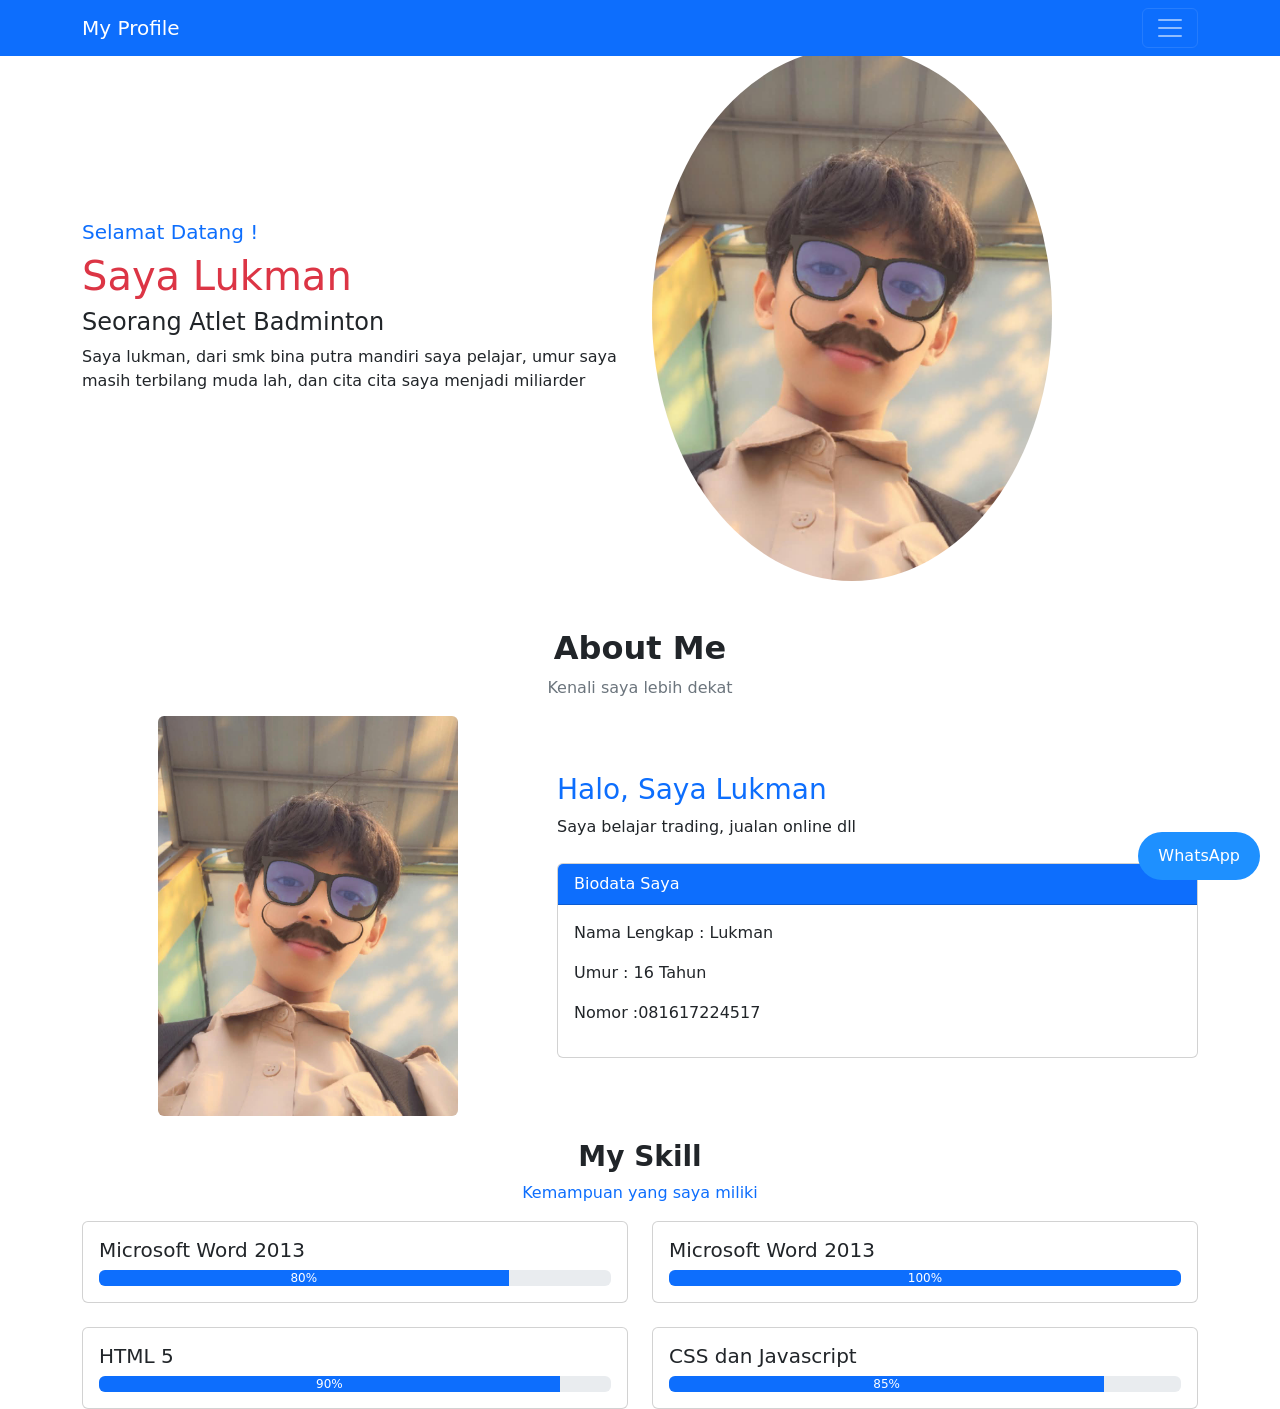
<file: project/index.html>
<!DOCTYPE html>
 <html lang="en">
 <head>
    <meta charset="UTF-8">
    <meta name="viewport" content="width=device-width, initial-scale=1.0">
    <title>Profil web</title>
     <link href="https://cdn.jsdelivr.net/npm/bootstrap@5.3.8/dist/css/bootstrap.min.css" rel="stylesheet">
    <link href="style.css" rel="stylesheet">
    </head>
 <body>
    
    <header id="home">
        <nav class="navbar navbar-dark bg-primary fixed-top">
            <div class="container">
                <a class="navbar-brand" href="#home">
                    My Profile <span class="text-info"></span>
                </a>

                <button class="navbar-toggler" type="button" data-bs-toggle="collapse" data-bs-target="#navbarMenu">

                    <span class="navbar-toggler-icon"></span>
                </button>

                <div class="collapse navbar-collapse" id="navbarMenu">
                    <ul class="navbar-nav ms-auto">
                        <li class="nav-item">
                            <a class="nav-link" href="#home">Home</a>
                        </li>

                        <li class="nav-item">
                            <a class="nav-link" href="#about">About</a>
                        </li>

                        <li class="nav-item">
                            <a class="nav-link" href="#skill">Skill</a>
                        </li>

                        <li class="nav-item">
                            <a class="nav-link" href="#contact">Contact</a>
                        </li>

                    </ul>
                </div>
            </div>
        </nav>
    </header>

    <main>

        <section id="home" class="container py-5">
            <div class="row align-items-center">
                <div class="col-md-6">
                    <h5 class="text-primary">Selamat Datang !</h5>
                    <h1 class="text-danger">Saya Lukman</h1>
                    <h4>Seorang Atlet Badminton</h4>
                    <p>
                        Saya lukman, dari smk bina putra mandiri
                        saya pelajar, umur saya masih terbilang muda lah,
                        dan cita cita saya menjadi miliarder
                    </p>
                </div>

                <div class="col-md-6">
                    <img src="assets/images/foto3.jpg.jpeg" 
                    class="img-fluid rounded-circle" 
                    width="400" height="400">
                </div>
            </div>

        </section>

        <section id="about">
            <div class="container">
                <div class="text-center">
                    <h2 class="fw-bold">About Me</h2>
                    <p class="text-secondary"> Kenali saya lebih dekat</p>
                </div>

                <div class="row align-items-center">
                    <div class="col-md-5 text-center">
                        <img src="assets/images/foto3.jpg.jpeg"
                         class="img-fluid rounded" width="300">
                    </div>

                    <div class="col-md-7">
                        <h3 class="text-primary">Halo, Saya Lukman</h3>
                        <p>
                          Saya belajar trading, jualan online dll
                        </p>
                        <div class="card mt-4">
                            <div class="card-header bg-primary text-white">
                                Biodata Saya
                            </div>
                            <div class="card-body">
                                <p>Nama Lengkap : Lukman</p>
                                <p>Umur : 16 Tahun</p>
                                <p>Nomor :081617224517</p>
                               
                            </div>
                        </div>
                    </div>
               
                </div>

            </div>
        </section>

        <section id="skill" class="mt-4">
            <div class="container">
                <div class="text-center">
                    <h3 class="fw-bold">My Skill</h3>
                    <p class="text-primary">Kemampuan yang saya miliki</p>
                </div>
                <div class="row">

                    <div class="col-md-6">
                        <div class="card">
                            <div class="card-body">
                                <h5>Microsoft Word 2013</h5>
                                <div class="progress">
                                    <div class="progress-bar bg-primary"
                                    style="width: 80%;"
                                        aria-valuemax="100"
                                        aria-valuemin="0"
                                        role="progressbar"
                                        aria-valuenow="80">
                                        80%
                                    </div>
                                </div>
                            </div>
                        </div>
                    </div>
                    <div class="col-md-6">
                        <div class="card">
                            <div class="card-body">
                                <h5>Microsoft Word 2013</h5>
                                <div class="progress">
                                    <div class="progress-bar bg-primary"
                                    style="width: 100%;"
                                        aria-valuemax="100"
                                        aria-valuemin="0"
                                        role="progressbar"
                                        aria-valuenow="100">
                                        100%
                                    </div>
                                </div>
                            </div>
                        </div>
                    </div>

                    <div class="col-md-6 mt-4">
                        <div class="card">
                            <div class="card-body">
                                <h5>HTML 5</h5>
                                <div class="progress">
                                    <div class="progress-bar bg-primary"
                                    style="width: 90%;"
                                        aria-valuemax="90"
                                        aria-valuemin="0"
                                        role="progressbar"
                                        aria-valuenow="90">
                                        90%
                                    </div>
                                </div>
                            </div>
                        </div>
                    </div>
                    <div class="col-md-6 mt-4">
                        <div class="card">
                            <div class="card-body">
                                <h5>CSS dan Javascript</h5>
                                <div class="progress">
                                    <div class="progress-bar bg-primary"
                                    style="width: 85%;"
                                        aria-valuemax="85"
                                        aria-valuemin="0"
                                        role="progressbar"
                                        aria-valuenow="85">
                                        85%
                                    </div>
                                </div>
                            </div>
                        </div>
                    </div>
                    
                </div>
            </div>
        </section>
        <section id="contact"></section>
    </main>

    <footer></footer>
    <a href="https://wa.me/6281617224517" class="whatsapp-float"
    target="_blank" rel="noopener noreferrer">
        WhatsApp
    </a>
    <script src="https://cdn.jsdelivr.net/npm/bootstrap@5.3.8/dist/js/bootstrap.bundle.min.js" crossorigin="anonymous"></script>
 </body>
 </html>
</file>
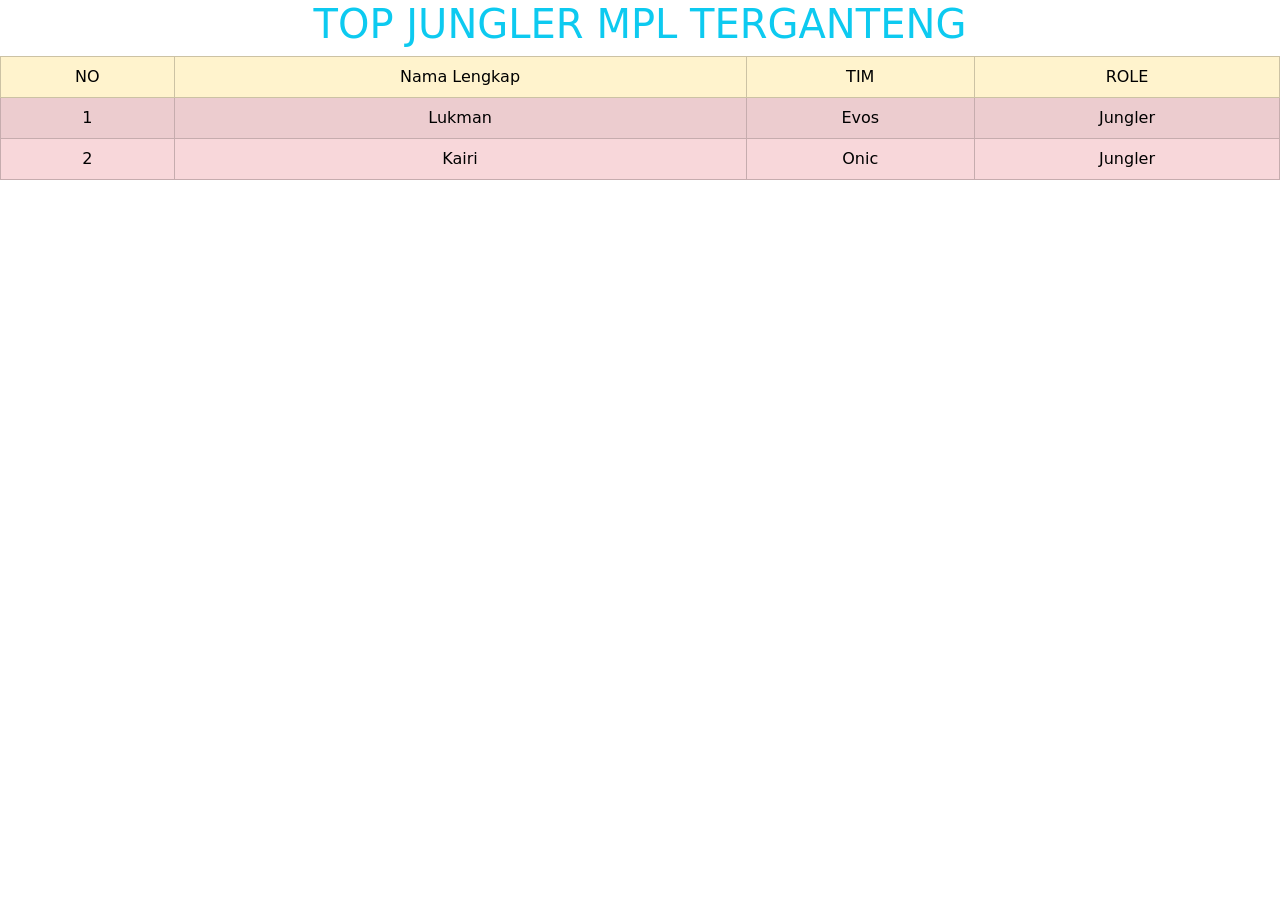
<file: GABUT.html>
<!DOCTYPE html>
<html lang="en">
<head>
    <meta charset="UTF-8">
    <title>tabel boostrap</title>
    <link href="https://cdn.jsdelivr.net/npm/bootstrap@5.3.8/dist/css/bootstrap.min.css" rel="stylesheet" integrity="sha384-sRIl4kxILFvY47J16cr9ZwB07vP4J8+LH7qKQnuqkuIAvNWLzeN8tE5YBujZqJLB" crossorigin="anonymous">
</head>    
<body>
    <h1 class="mb-2 text-center text-info">TOP JUNGLER MPL TERGANTENG</h1>
    
    <table class="table table-danger table-striped table-bordered table-hover">
        <thead class="table-warning"
        <tr align="center">
        <td>NO</td>
        <td>Nama Lengkap</td>
        <td>TIM</td>
        <td>ROLE</td>
    </tr>

    </thead>

    <tr align="CENTER">
        <td>1</td>
        <td>Lukman</td>
        <td>Evos</td>
        <td>Jungler</td>
    </tr>

    <tr align="CENTER">
        <td>2</td>
        <td>Kairi</td>
        <td>Onic</td>
        <td>Jungler</td>
    </tr>
    </table>
</body>
</html>
</file>
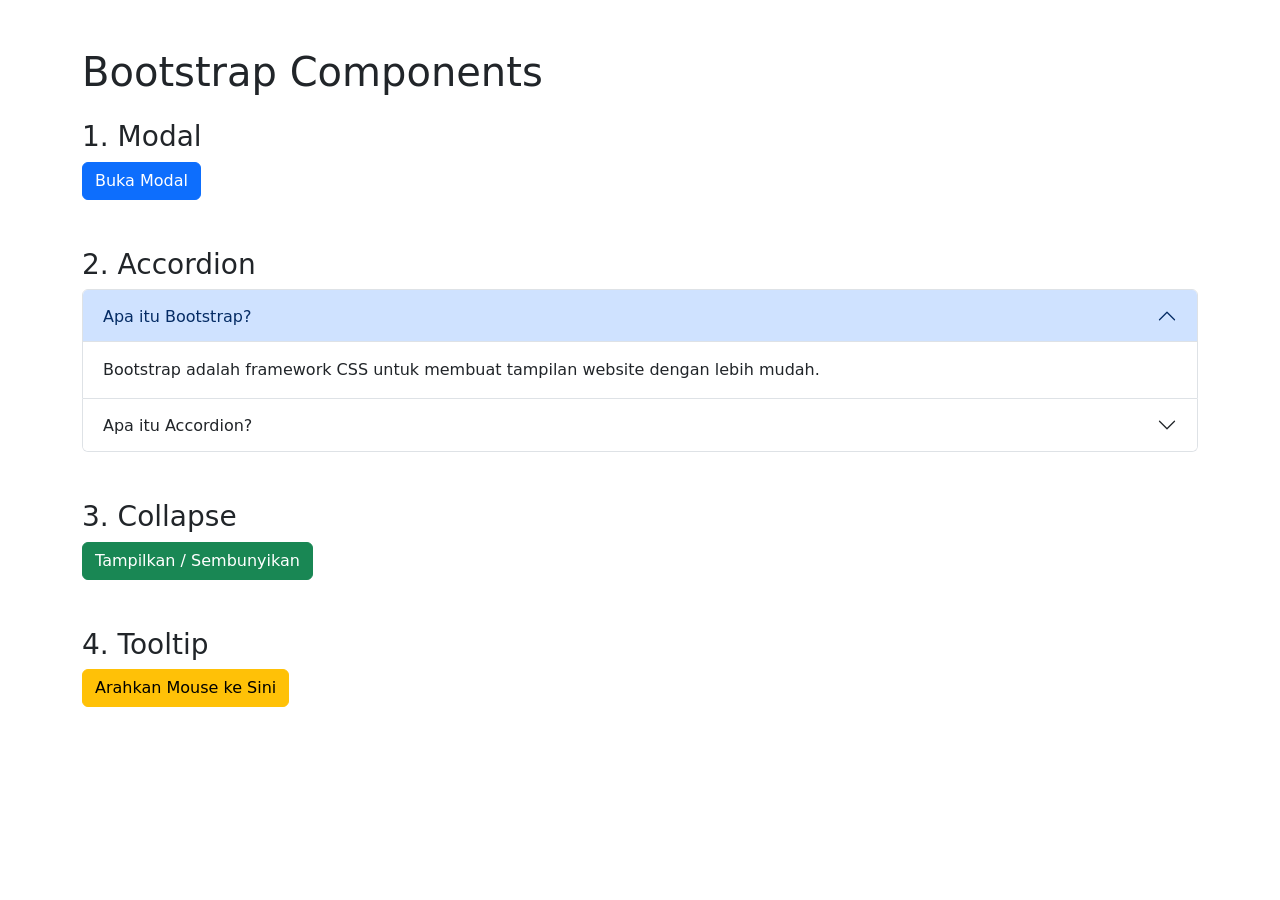
<file: LATIHAN BOOSTRAP.html>
<!DOCTYPE html>
<html lang="id">
<head>
    <meta charset="UTF-8">
    <meta name="viewport" content="width=device-width, initial-scale=1.0">

    <title>Bootstrap Components</title>

    <!-- Bootstrap CSS -->
    <link
        href="https://cdn.jsdelivr.net/npm/bootstrap@5.3.3/dist/css/bootstrap.min.css"
        rel="stylesheet"
    >
</head>

<body>

<div class="container mt-5">

    <h1 class="mb-4">Bootstrap Components</h1>

    <!-- ================= MODAL ================= -->
    <h3>1. Modal</h3>

    <button
        type="button"
        class="btn btn-primary"
        data-bs-toggle="modal"
        data-bs-target="#modalContoh">
        Buka Modal
    </button>

    <div
        class="modal fade"
        id="modalContoh"
        tabindex="-1">

        <div class="modal-dialog">

            <div class="modal-content">

                <div class="modal-header">
                    <h5 class="modal-title">
                        Contoh Modal
                    </h5>

                    <button
                        type="button"
                        class="btn-close"
                        data-bs-dismiss="modal">
                    </button>
                </div>

                <div class="modal-body">
                    Ini adalah isi dari modal Bootstrap.
                </div>

                <div class="modal-footer">

                    <button
                        type="button"
                        class="btn btn-secondary"
                        data-bs-dismiss="modal">
                        Tutup
                    </button>

                </div>

            </div>

        </div>
    </div>


    <!-- ================= ACCORDION ================= -->
    <h3 class="mt-5">2. Accordion</h3>

    <div class="accordion" id="accordionContoh">

        <div class="accordion-item">

            <h2 class="accordion-header">

                <button
                    class="accordion-button"
                    type="button"
                    data-bs-toggle="collapse"
                    data-bs-target="#jawaban1">

                    Apa itu Bootstrap?

                </button>

            </h2>

            <div
                id="jawaban1"
                class="accordion-collapse collapse show"
                data-bs-parent="#accordionContoh">

                <div class="accordion-body">
                    Bootstrap adalah framework CSS untuk membuat
                    tampilan website dengan lebih mudah.
                </div>

            </div>

        </div>


        <div class="accordion-item">

            <h2 class="accordion-header">

                <button
                    class="accordion-button collapsed"
                    type="button"
                    data-bs-toggle="collapse"
                    data-bs-target="#jawaban2">

                    Apa itu Accordion?

                </button>

            </h2>

            <div
                id="jawaban2"
                class="accordion-collapse collapse"
                data-bs-parent="#accordionContoh">

                <div class="accordion-body">
                    Accordion digunakan untuk membuat konten
                    yang dapat dibuka dan ditutup.
                </div>

            </div>

        </div>

    </div>


    <!-- ================= COLLAPSE ================= -->
    <h3 class="mt-5">3. Collapse</h3>

    <button
        class="btn btn-success"
        type="button"
        data-bs-toggle="collapse"
        data-bs-target="#kontenCollapse">

        Tampilkan / Sembunyikan

    </button>

    <div
        class="collapse mt-3"
        id="kontenCollapse">

        <div class="card card-body">
            Ini adalah contoh konten Collapse.
            Konten ini dapat ditampilkan dan disembunyikan.
        </div>

    </div>


    <!-- ================= TOOLTIP ================= -->
    <h3 class="mt-5">4. Tooltip</h3>

    <button
        type="button"
        class="btn btn-warning"
        data-bs-toggle="tooltip"
        data-bs-title="Ini adalah Tooltip">

        Arahkan Mouse ke Sini

    </button>

</div>


<!-- Bootstrap JavaScript -->
<script
    src="https://cdn.jsdelivr.net/npm/bootstrap@5.3.3/dist/js/bootstrap.bundle.min.js">
</script>

<!-- Aktifkan Tooltip -->
<script>
    const tooltipTriggerList =
        document.querySelectorAll('[data-bs-toggle="tooltip"]');

    const tooltipList =
        [...tooltipTriggerList].map(
            tooltipTriggerEl =>
                new bootstrap.Tooltip(tooltipTriggerEl)
        );
</script>

</body>
</html>
</file>
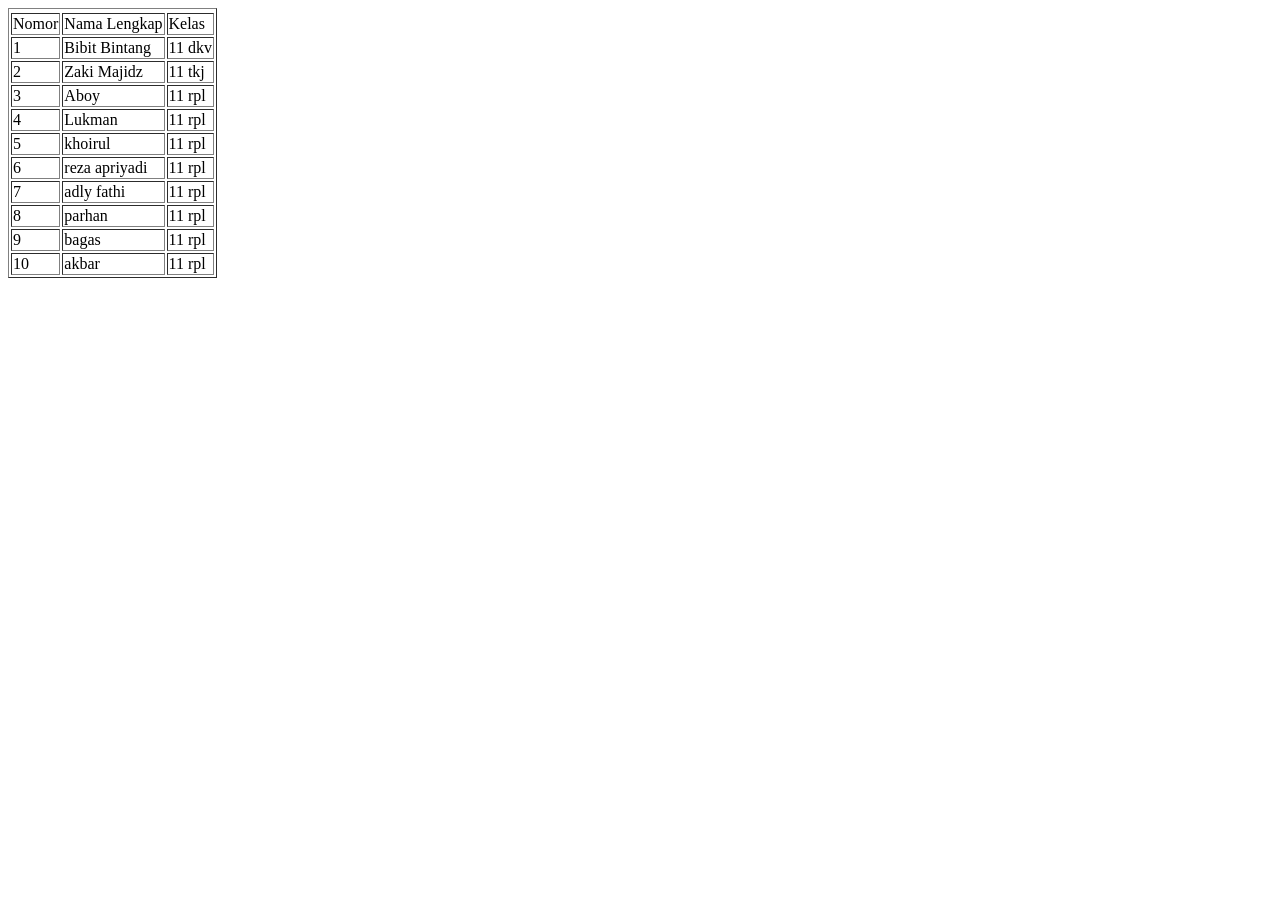
<file: latihan.html1.html>
<!DOCTYPE html>
<html lang="en">
<head>
    <meta charset="UTF-8">
    <meta name="viewport" content="width"=device-width, initial-scale="1.0">
    <title>Document</title>
</head>
<body>

    <table border="1">
        <tr></tr>
            <td>Nomor</td>
            <td>Nama Lengkap</td>
            <td>Kelas</td>
        </tr>

        <tr>
            <td>1</td>
            <td>Bibit Bintang</td>
            <td>11 dkv</td>
        </tr>

        <tr>
            <td>2</td>
            <td>Zaki Majidz</td>
            <td>11 tkj</td>
        </tr>

        <tr>
            <td>3</td>
            <td>Aboy</td>
            <td>11 rpl</td>
        </tr>

        <tr>
            <td>4</td>
            <td>Lukman</td>
            <td>11 rpl</td>
        </tr>

        <tr>
            <td>5</td>
            <td>khoirul</td>
            <td>11 rpl</td>
        </tr>

        <tr>
            <td>6</td>
            <td>reza apriyadi</td>
            <td>11 rpl</td>
        </tr>

        <tr>
            <td>7</td>
            <td>adly fathi</td>
            <td>11 rpl</td>
        </tr>

        <tr>
            <td>8</td>
            <td>parhan</td>
            <td>11 rpl</td>
        </tr>

        <tr>
            <td>9</td>
            <td>bagas</td>
            <td>11 rpl</td>
        </tr>

        <tr>
            <td>10</td>
            <td>akbar</td>
            <td>11 rpl</td>
        </tr>
    </table>
</body>
</html>
</file>
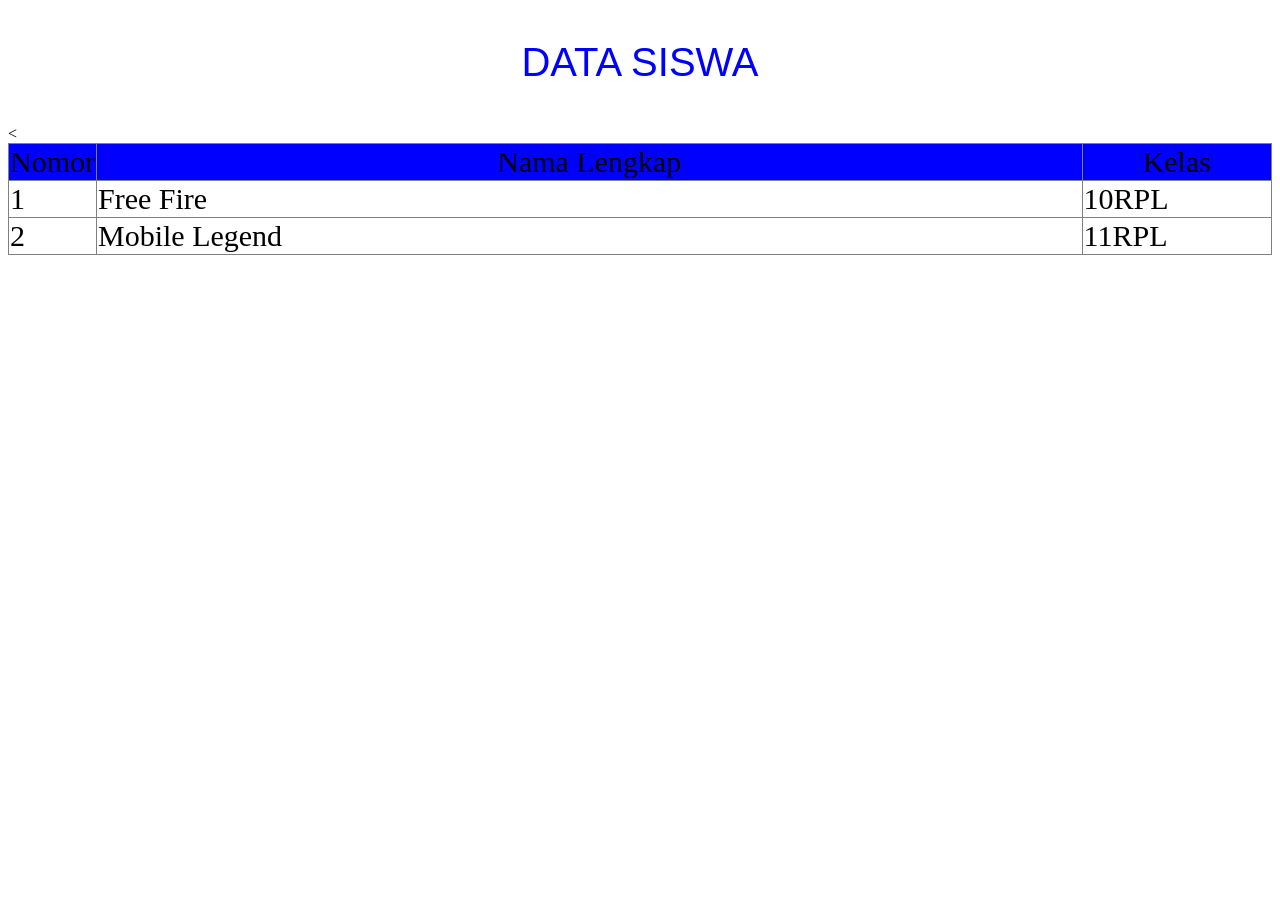
<file: latihan.html2.html>
<!DOCTYPE html>
<html lang="en">
<head>
    <meta charset="UTF-8">
    <meta name="viewport" content="width=device-width, initial-scale=1.0">
    <title>DATA SISWA</title>

    <style>
        table{
            border-collapse: collapse;
            font-size: 30px;
        }

        p{
            font-size: 40px;
            color: blue;
            text-align: center;
            font-family: 'Franklin Gothic Medium', 'Arial Narrow', Arial, sans-serif;
        }
        thead{
            height: 70px;
        }
        .warna{
            color: blue
        }
        </style>
</head>
<body>
    <p>DATA SISWA</p>
    <table border ="1" width="100%">

        <tr bgcolor="blue">
            <td align="center" width="5%">Nomor</td>
            <td align="center">Nama Lengkap</td>
            <td align="center" width="15%">Kelas</td>
        
        </tr>

        <tr>
            <td>1</td>
            <td>Free Fire</td>
            <td>10RPL</td>

        </tr>

        <tr>
            <td>2</td>
            <td>Mobile Legend</td>
            <td>11RPL</td>
        </tr>

        <
</file>
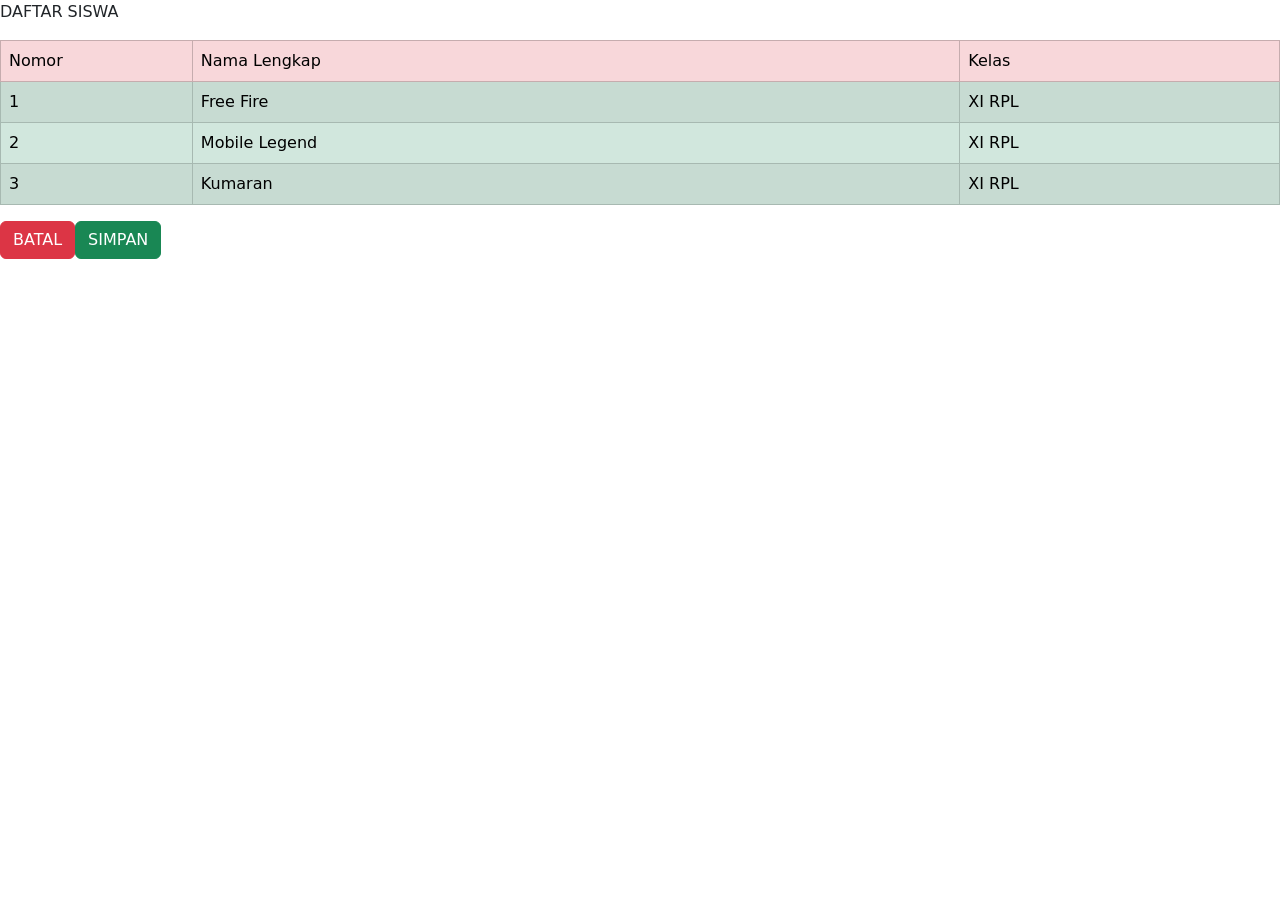
<file: latihan.html3.html>
<!doctype html>
<html lang="en">
  <head>
    <meta charset="utf-8">
    <meta name="viewport" content="width=device-width, initial-scale=1">
    <title>Bootstrap demo</title>
    <link href="https://cdn.jsdelivr.net/npm/bootstrap@5.3.8/dist/css/bootstrap.min.css" rel="stylesheet" integrity="sha384-sRIl4kxILFvY47J16cr9ZwB07vP4J8+LH7qKQnuqkuIAvNWLzeN8tE5YBujZqJLB" crossorigin="anonymous">
  </head>
  <body>

    <script src="https://cdn.jsdelivr.net/npm/bootstrap@5.3.8/dist/js/bootstrap.bundle.min.js" integrity="sha384-FKyoEForCGlyvwx9Hj09JcYn3nv7wiPVlz7YYwJrWVcXK/BmnVDxM+D2scQbITxI" crossorigin="anonymous"></script>
    <p>DAFTAR SISWA</p>
    <table class="table table-success table-striped  table-bordered table-hover">
        <thead>
            <tr class="table-danger"> 
                <td width="15%">Nomor</td>
                <td>Nama Lengkap</td>
                <td width="25%">Kelas</td>
            
            </tr>
            
        </thead>
        
        <tr>
            <td>1</td>
            <td>Free Fire</td>
            <td>XI RPL </td>

        </tr>

        <tr>
            <td>2</td>
            <td>Mobile Legend</td>
            <td>XI RPL </td>
        </tr>

        <tr>
            <td>3</td>
            <td>Kumaran</td>
            <td>XI RPL </td>
        </tr>
        <table>
            <button type="button" class="btn btn-danger">BATAL</button>
             <button type="button" class="btn btn-success">SIMPAN</button>
        </table>
  </body>
</html>
</file>
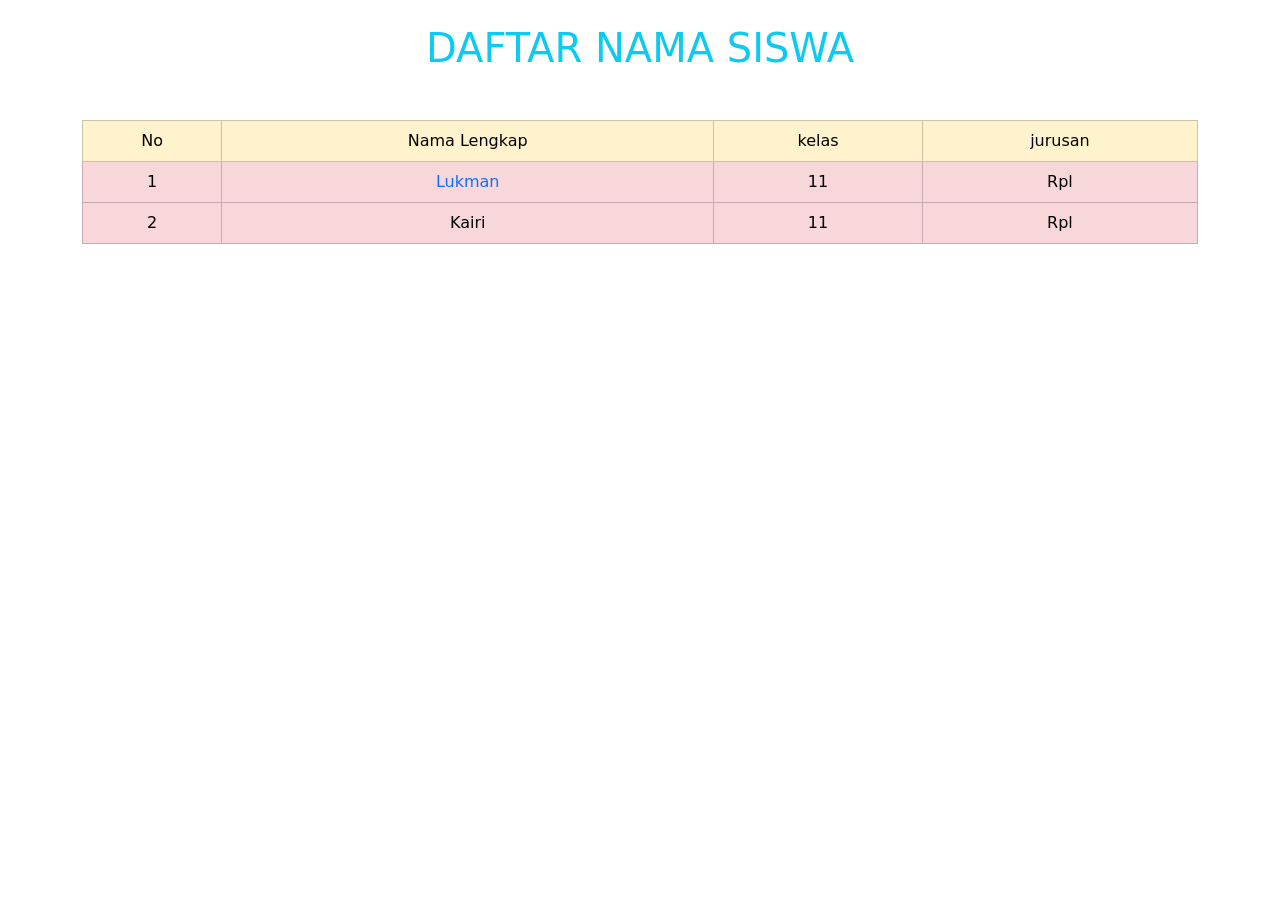
<file: Latihan4.html>
<!DOCTYPE html>
<html lang="en">
<head>
    <meta charset="UTF-8">
    <title>tabel boostrap</title>
    <link href="https://cdn.jsdelivr.net/npm/bootstrap@5.3.8/dist/css/bootstrap.min.css" rel="stylesheet" integrity="sha384-sRIl4kxILFvY47J16cr9ZwB07vP4J8+LH7qKQnuqkuIAvNWLzeN8tE5YBujZqJLB" crossorigin="anonymous">
</head>    
<body>
    <div class="container mt-4">
    <h1 class="text-center text-info mb-5">DAFTAR NAMA SISWA</h1>
    
    <table class="table table-danger table-bordered table-hover">
        <thead class="table-warning"
        <tr align="CENTER">
        <td  >No</td>
        <td>Nama Lengkap</td>
        <td>kelas</td>
        <td>jurusan</td>
    </tr>

    </thead>

    <tr align="CENTER">
        <td>1</td>
        <td class="text-primary">Lukman</td>
        <td>11</td>
        <td>Rpl</td>
    </tr>

    <tr align="CENTER">
        <td>2</td>
        <td>Kairi</td>
        <td>11</td>
        <td>Rpl</td>
    </tr>
    </table>
    </div>
</body>
</html>
</file>
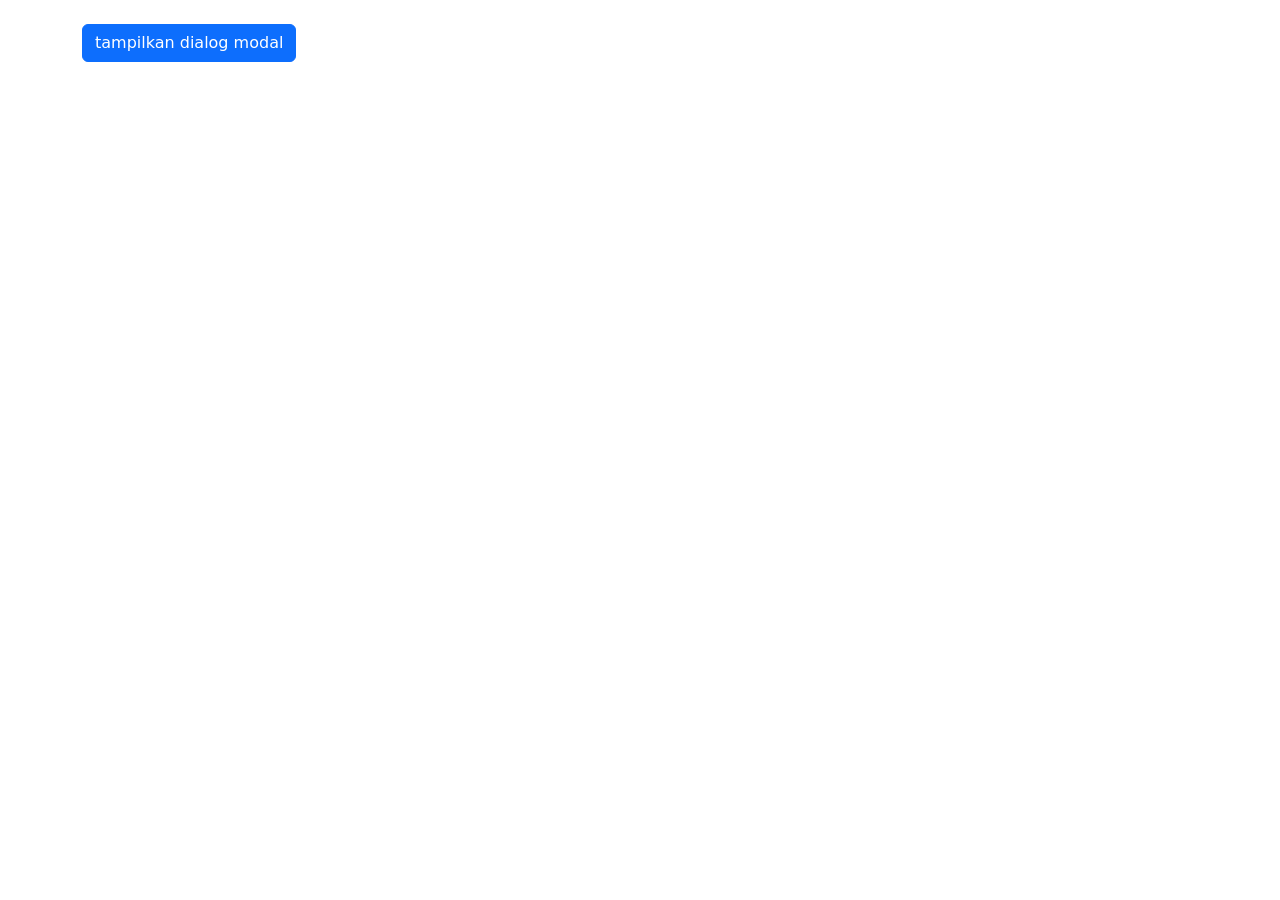
<file: nyoba bostsraap.html>
<!DOCTYPE html>
<html lang="en">
<head>
    <meta charset="UTF-8">
    <meta name="viewport" content="width=device-width, initial-scale=1.0">
    <title>Modal</title>
    <link href="https://cdn.jsdelivr.net/npm/bootstrap@5.3.8/dist/css/bootstrap.min.css" rel="stylesheet">
    <script src="https://cdn.jsdelivr.net/npm/bootstrap@5.3.8/dist/js/bootstrap.bundle.min.js" crossorigin="anonymous"></script>
</head>
<body>
    <div class="container mt-4">
        <button class="btn btn-primary" data-bs-toggle="modal" data-bs-target="#contoh">tampilkan dialog modal</button>
    </div>

    <div class="modal" id="contoh">
        <div class="modal-dialog">
            <div class="modal-content">
                <div class="modal-header">
                    <h5 class="modal-title text-primary">pesan peringatan</h5>
                    <button type="button" class="btn-close" data-bs-dismiss="modal"></button>
                </div>

                <div class="modal-body">
                    <p class="text-danger">selamat datang</p>
                </div>
            </div>
        </div>
    </div>
</body>
</html>
</file>
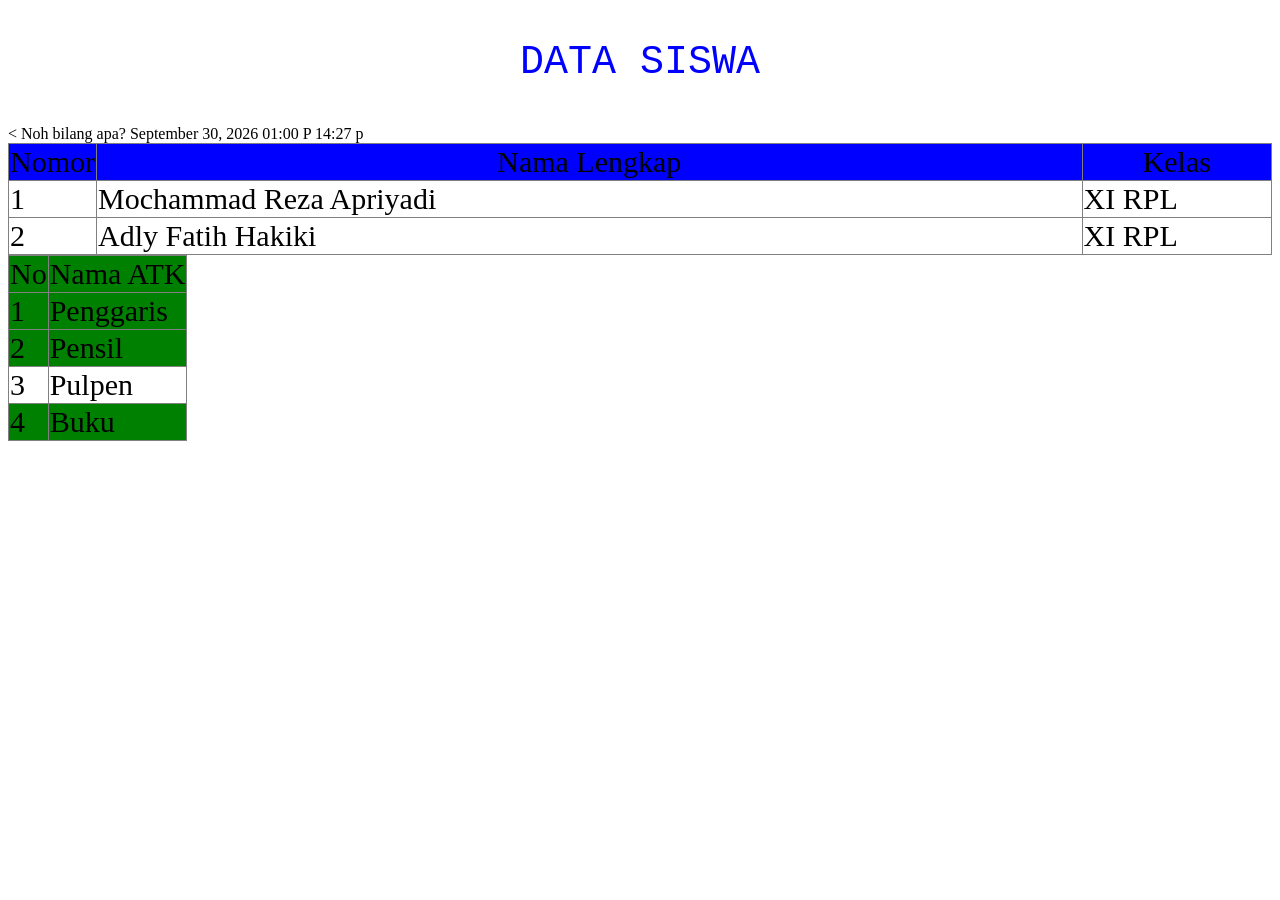
<file: tugasini.html>
<!DOCTYPE html>
<html lang="en">
<head>
    <meta charset="UTF-8">
    <meta name="viewport" content="width=device-width, initial-scale=1.0">
    <title>DATA SISWA</title>

    <style>
        table{
            border-collapse: collapse;
            font-size: 30px;
        }

        p{
            font-size: 40px;
            color: blue;
            text-align: center;
            font-family: 'Courier New', Courier, monospace;
        }
        </style>
</head>
<body>
    <p>DATA SISWA</p>
    <table border ="1" width="100%">

        <tr bgcolor="blue">
            <td align="center" width="5%">Nomor</td>
            <td align="center">Nama Lengkap</td>
            <td align="center" width="15%">Kelas</td>
        
        </tr>

        <tr>
            <td>1</td>
            <td>Mochammad Reza Apriyadi</td>
            <td>XI RPL </td>

        </tr>

        <tr>
            <td>2</td>
            <td>Adly Fatih Hakiki</td>
            <td>XI RPL </td>
        </tr>

        <


Noh bilang apa?

September 30, 2026 01:00

P

14:27

p


<!DOCTYPE html>
<html lang="en">
<head>
    <meta charset="UTF-8">
    <title>Tabel Daftar ATK</title>
</head>
<body>

    <table border="1">
        <thead class="table-info">
            <tr class="text-center" bgcolor="green">
                <td>No</td>
                <td>Nama ATK</td>
            </tr>
        </thead>

        <tr bgcolor="green">
            <td>1</td>
            <td>Penggaris</td>
        </tr>
        <tr bgcolor="green">
            <td>2</td>
            <td>Pensil</td>
        </tr>
        <tr>
            <td>3</td>
            <td>Pulpen</td>
        </tr>
        <tr bgcolor="green">
            <td>4</td>
            <td>Buku</td>
        </tr>
    </table>
</body>
</html>
   
</body>
</html>
</file>
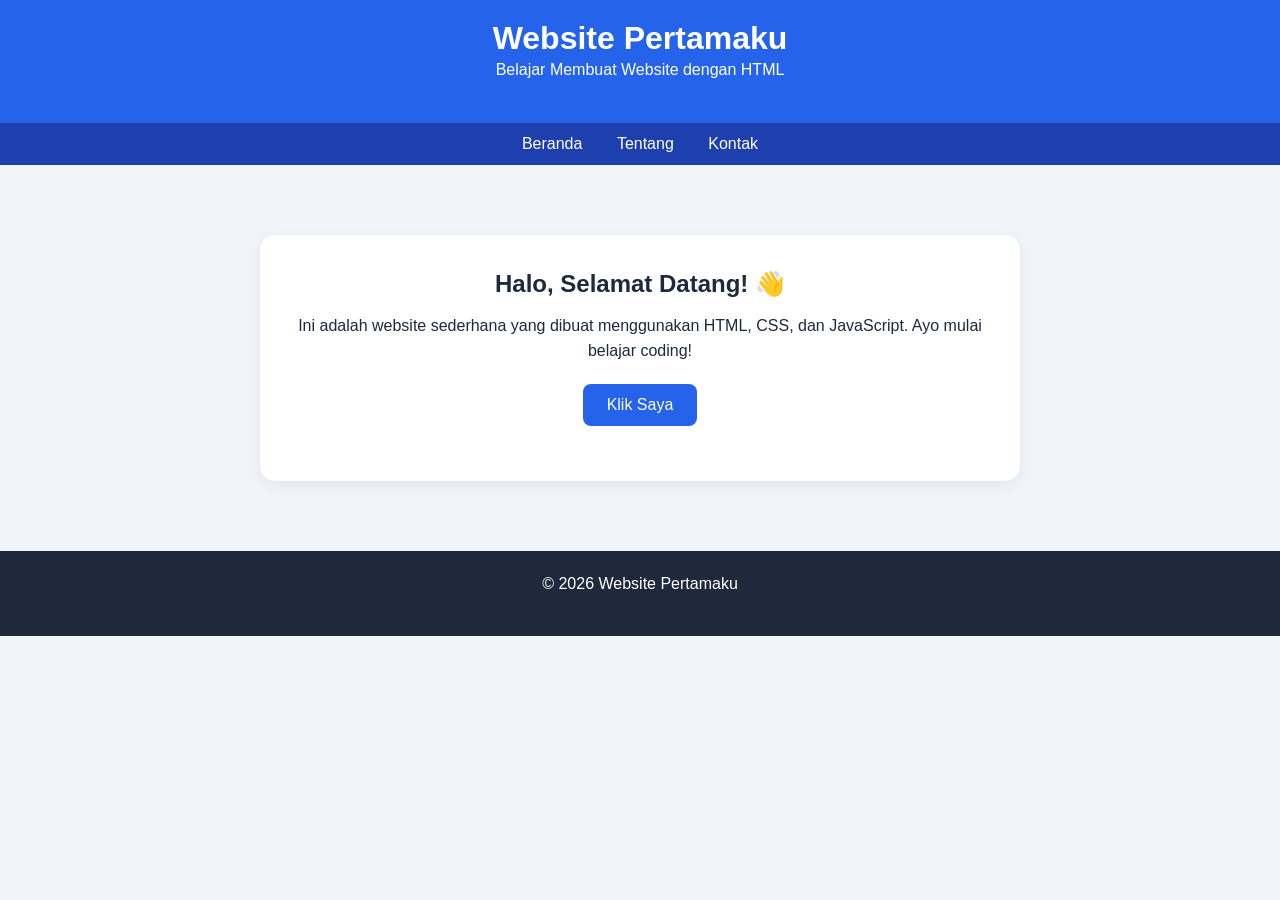
<file: yangkemarin.html>
<!DOCTYPE html>
<html lang="id">
<head>
    <meta charset="UTF-8">
    <meta name="viewport" content="width=device-width, initial-scale=1.0">
    <title>Website Sederhana</title>

    <style>
        * {
            margin: 0;
            padding: 0;
            box-sizing: border-box;
        }

        body {
            font-family: Arial, sans-serif;
            background: #f1f5f9;
            color: #1e293b;
        }

        header {
            background: #2563eb;
            color: white;
            padding: 20px;
            text-align: center;
        }

        nav {
            background: #1e40af;
            padding: 12px;
            text-align: center;
        }

        nav a {
            color: white;
            text-decoration: none;
            margin: 0 15px;
        }

        main {
            max-width: 800px;
            margin: 50px auto;
            padding: 20px;
        }

        .card {
            background: white;
            padding: 35px;
            border-radius: 15px;
            text-align: center;
            box-shadow: 0 4px 15px #00000010;
        }

        h2 {
            margin-bottom: 15px;
        }

        p {
            line-height: 1.6;
            margin-bottom: 20px;
        }

        button {
            background: #2563eb;
            color: white;
            border: none;
            padding: 12px 24px;
            border-radius: 8px;
            cursor: pointer;
            font-size: 16px;
        }

        button:hover {
            background: #1d4ed8;
        }

        footer {
            text-align: center;
            padding: 20px;
            background: #1e293b;
            color: white;
        }
    </style>
</head>

<body>

    <header>
        <h1>Website Pertamaku</h1>
        <p>Belajar Membuat Website dengan HTML</p>
    </header>

    <nav>
        <a href="#beranda">Beranda</a>
        <a href="#tentang">Tentang</a>
        <a href="#kontak">Kontak</a>
    </nav>

    <main>
        <section class="card" id="beranda">
            <h2>Halo, Selamat Datang! 👋</h2>

            <p>
                Ini adalah website sederhana yang dibuat
                menggunakan HTML, CSS, dan JavaScript.
                Ayo mulai belajar coding!
            </p>

            <button onclick="sapaPengunjung()">
                Klik Saya
            </button>

            <p id="pesan"></p>
        </section>
    </main>

    <footer id="kontak">
        <p>© 2026 Website Pertamaku</p>
    </footer>

    <script>
        function sapaPengunjung() {
            document.getElementById("pesan").innerHTML =
                "🔥 Semangat belajar coding, bro!";
        }
    </script>

</body>
</html>
</file>
<file: project/style.css>
.ukuran-image{
    width: 200px;
    height: 200px;
}

.whatsapp-float{
    position: fixed;
    bottom: 20px;
    right: 20px;
    z-index: 1050;
    background-color: dodgerblue;
    color: white;
    padding: 12px 20px;
    border-radius: 50px;
    text-decoration: none;
}
</file>
